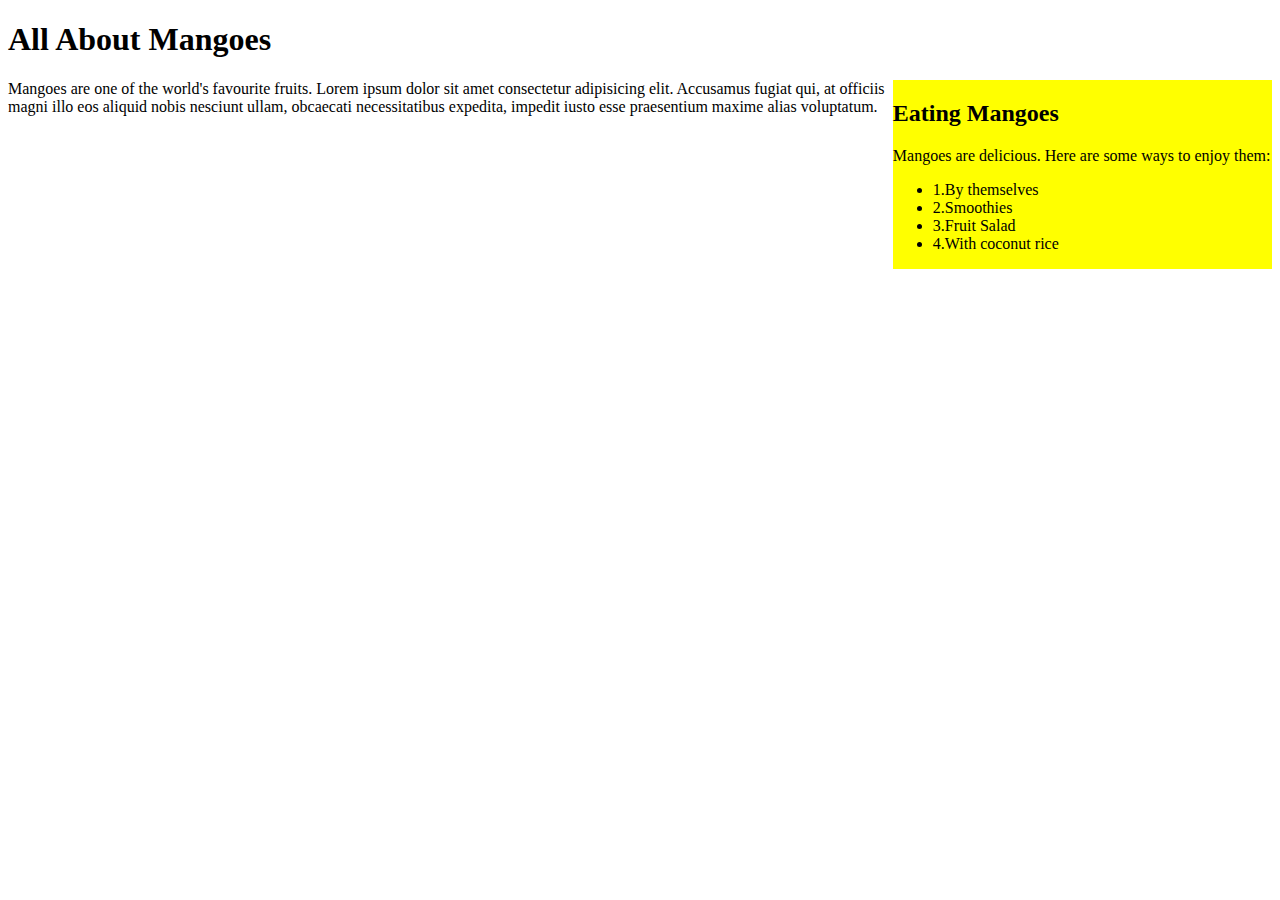
<file: index.html>
<!DOCTYPE html>
<html lang="en">
<head>
    <meta charset="UTF-8">
    <meta name="viewport" content="width=device-width, initial-scale=1.0">
    <title>Mangoes</title>
    <link rel="stylesheet" href="style.css">
</head>
<body>
    <h1> All About Mangoes</h1>
    <div class="sidebar">
        <h2>Eating Mangoes</h2>
        <p>Mangoes are delicious. Here are some ways to enjoy them:</p>
        <ul>
            <li>1.By themselves</li>
            <li>2.Smoothies</li>
            <li>3.Fruit Salad</li>
            <li>4.With coconut rice</li>

        </ul>
    </div>


    <div class="main">
        <p>Mangoes are one of the world's favourite fruits. Lorem ipsum dolor sit amet consectetur adipisicing elit. Accusamus fugiat qui, at officiis magni illo eos aliquid nobis nesciunt ullam, obcaecati necessitatibus expedita, impedit iusto esse praesentium maxime alias voluptatum.</p>

    </div>    
</body>
</html>
</file>
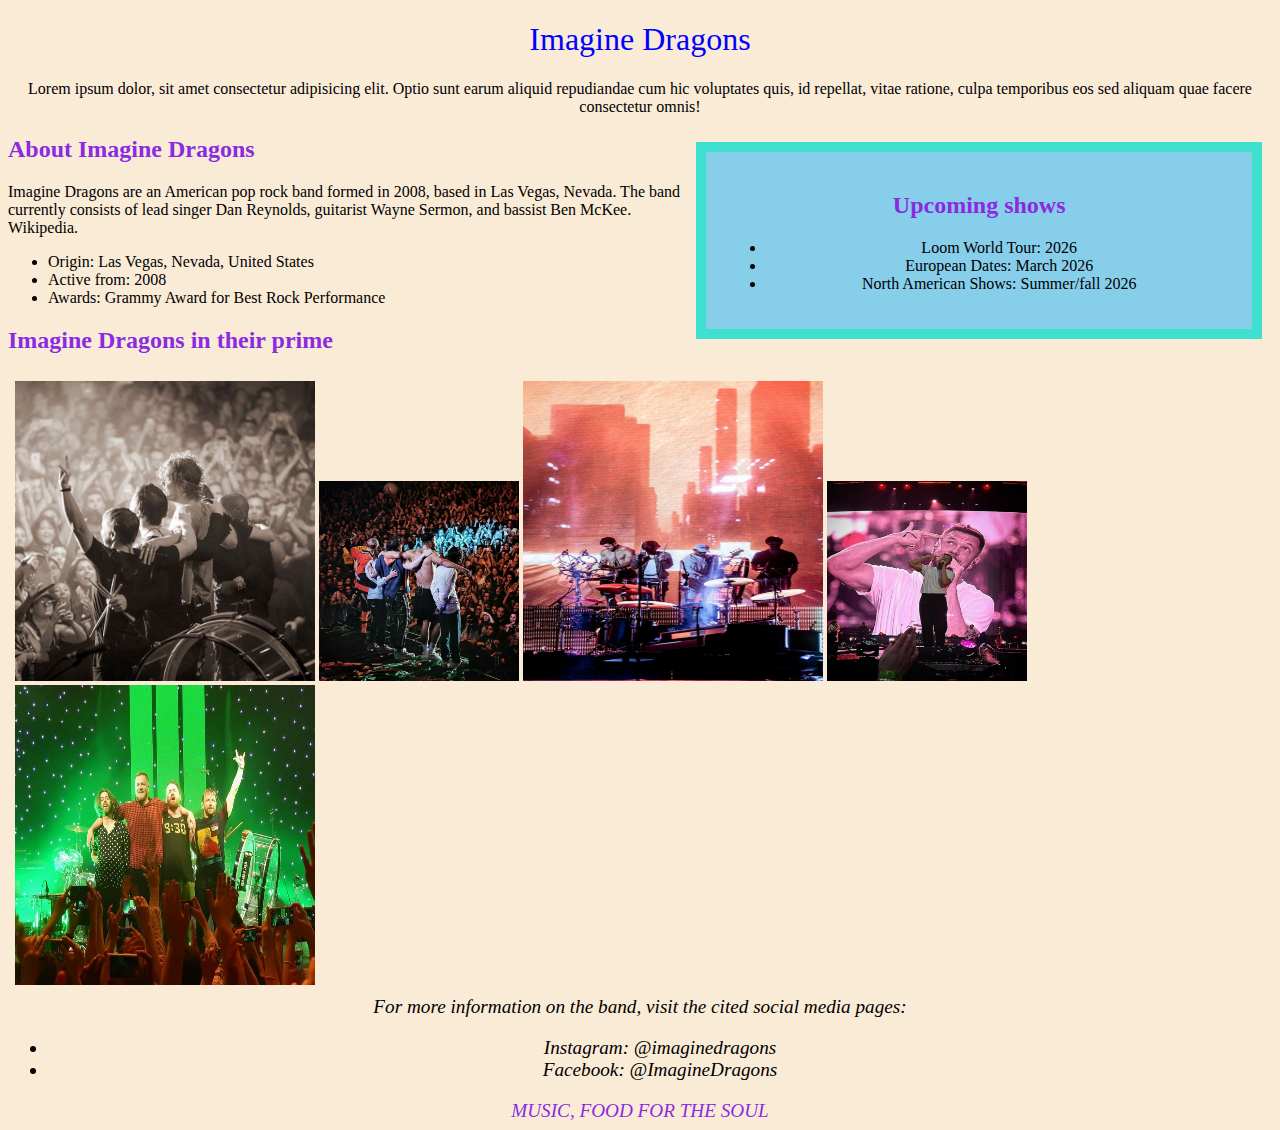
<file: band.html>
<!DOCTYPE html>
<html lang="en">
<head>
    <meta charset="UTF-8">
    <meta name="viewport" content="width=device-width, initial-scale=1.0">
    <title>Practice floats</title>
    <link rel="stylesheet" href="band.css">
</head>
<body style="background-color: antiquewhite;">
    <h1>Imagine Dragons</h1>
    <p class="main">Lorem ipsum dolor, sit amet consectetur adipisicing elit. Optio sunt earum aliquid repudiandae cum hic voluptates quis, id repellat, vitae ratione, culpa temporibus eos sed aliquam quae facere consectetur omnis!</p>

    <div class="sidebar">
        <h2>Upcoming shows</h2>
        <ul>
            <li>
                Loom World Tour: 2026
            </li>
            <li>
                European Dates: March 2026
            </li>
            <li>
                North American Shows: Summer/fall 2026
            </li>

        </ul>

    </div>


    <section>
        <h2>About Imagine Dragons</h2>
        <p id="pp">Imagine Dragons are an American pop rock band formed in 2008, based in Las Vegas, Nevada. The band currently consists of lead singer Dan Reynolds, guitarist Wayne Sermon, and bassist Ben McKee. Wikipedia. </p>
        <ul>
            <li>Origin: Las Vegas, Nevada, United States</li>
            <li>Active from: 2008</li>
            <li>Awards: Grammy Award for Best Rock Performance</li>
        </ul>

    </section>

        <h2>Imagine Dragons in their prime</h2>

    <div class="images">
        <img id="l2" src="download (8).jpg" alt="">
        <img id="l3" src="download (9).jpg" alt="">
        <img id="l4" src="download (10).jpg" alt="">
        <img id="l5" src="Imagine Dragons.jpg" alt="">
        <img id="l6" src="Imagine dragons (1).jpg" alt="">
    </div>

    <div class="ppp">
        <p>For more information on the band, visit the cited social media pages:</p>
        <ul>
            <li>
                Instagram: @imaginedragons
            </li>
            <li>
                Facebook: @ImagineDragons
            </li>

           
        </ul>

        <footer>MUSIC, FOOD FOR THE SOUL</footer>

    </div>


</body>
</html>
</file>
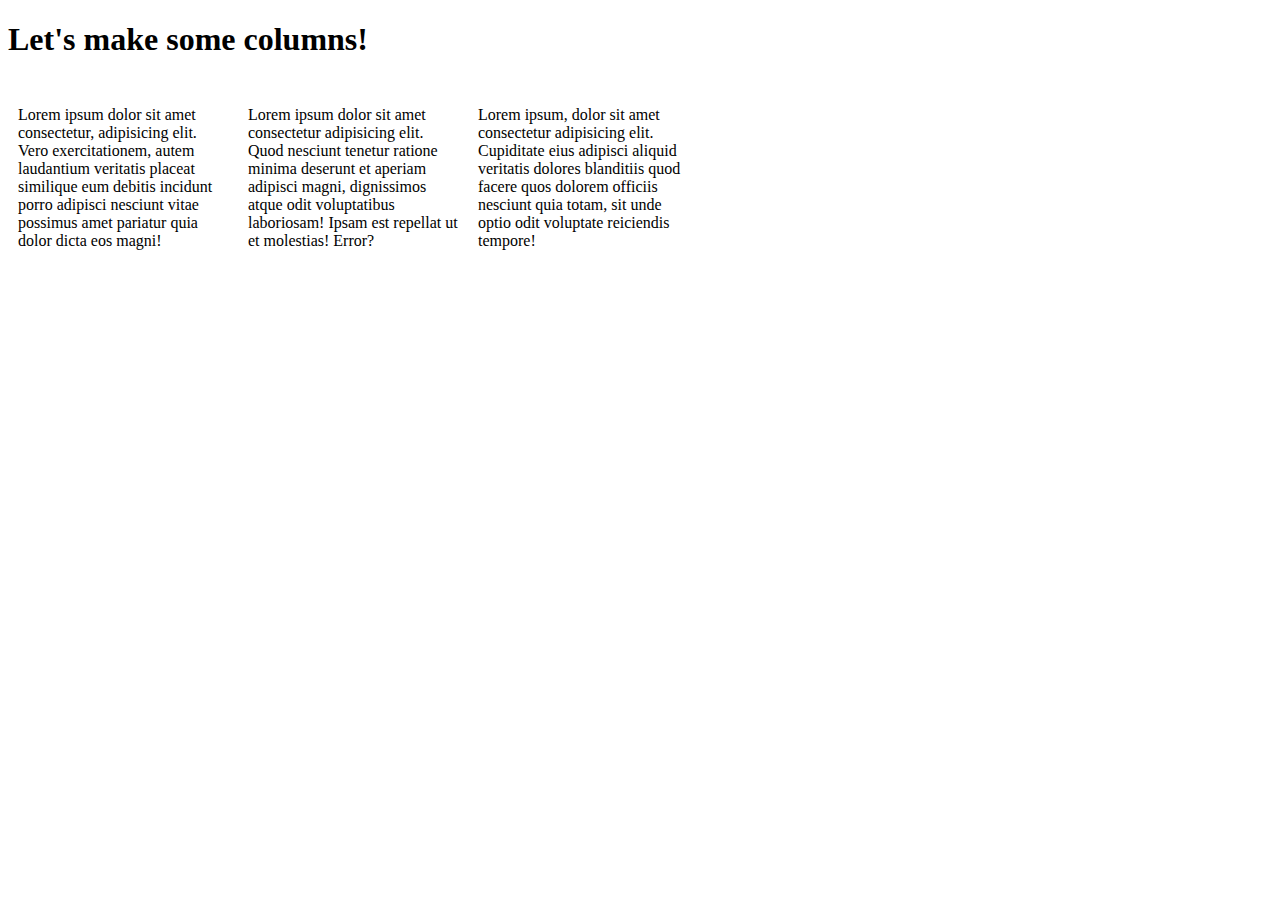
<file: columns.html>
<!DOCTYPE html>
<html lang="en">
<head>
    <meta charset="UTF-8">
    <meta name="viewport" content="width=device-width, initial-scale=1.0">
    <title>Julia's Columns</title>
    <link rel="stylesheet" href="columns.css">
</head>
<body>
    <h1> Let's make some columns!</h1>
    <div class="card">
        <p>Lorem ipsum dolor sit amet consectetur, adipisicing elit. Vero exercitationem, autem laudantium veritatis placeat similique eum debitis incidunt porro adipisci nesciunt vitae possimus amet pariatur quia dolor dicta eos magni!</p>
    </div>

    <div class="card">
        <p>Lorem ipsum dolor sit amet consectetur adipisicing elit. Quod nesciunt tenetur ratione minima deserunt et aperiam adipisci magni, dignissimos atque odit voluptatibus laboriosam! Ipsam est repellat ut et molestias! Error?</p>

    </div>


    <div class="card">
        <p>Lorem ipsum, dolor sit amet consectetur adipisicing elit. Cupiditate eius adipisci aliquid veritatis dolores blanditiis quod facere quos dolorem officiis nesciunt quia totam, sit unde optio odit voluptate reiciendis tempore!</p>

    </div>
    
</body>
</html>
</file>
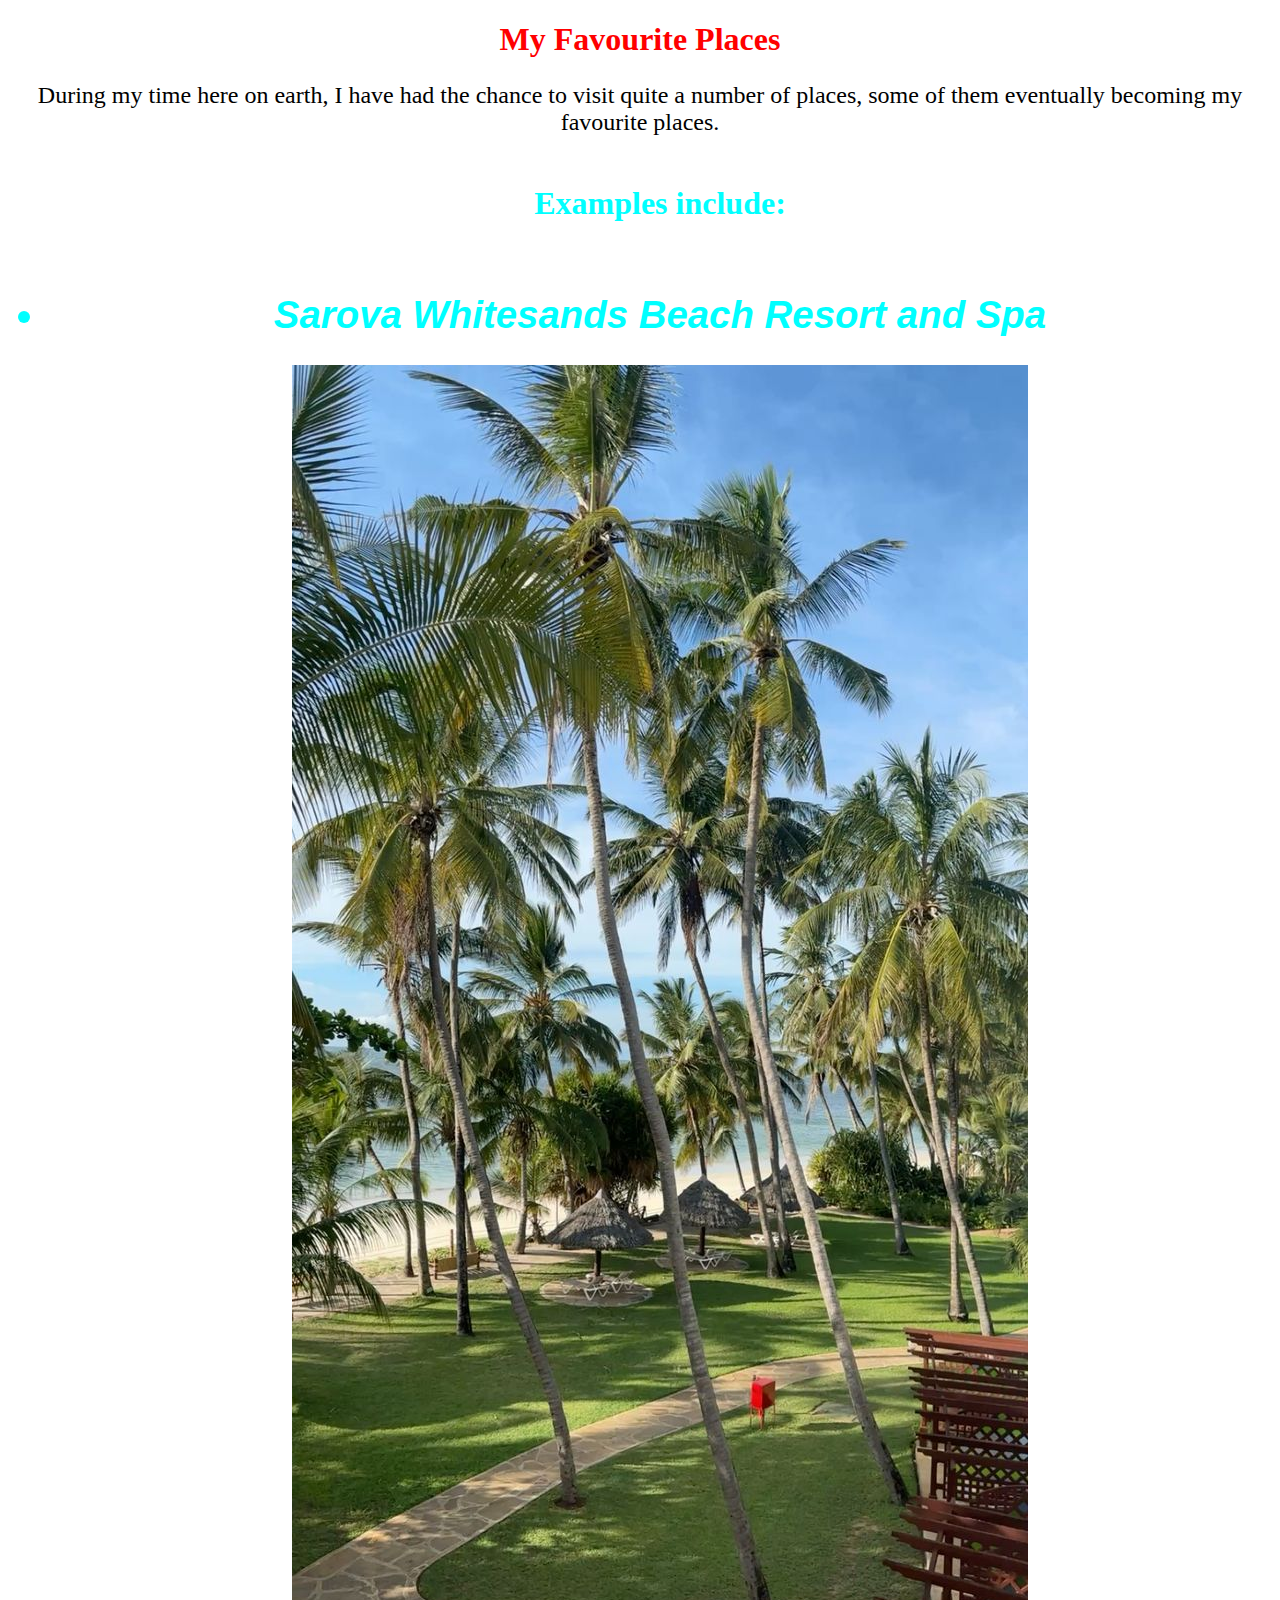
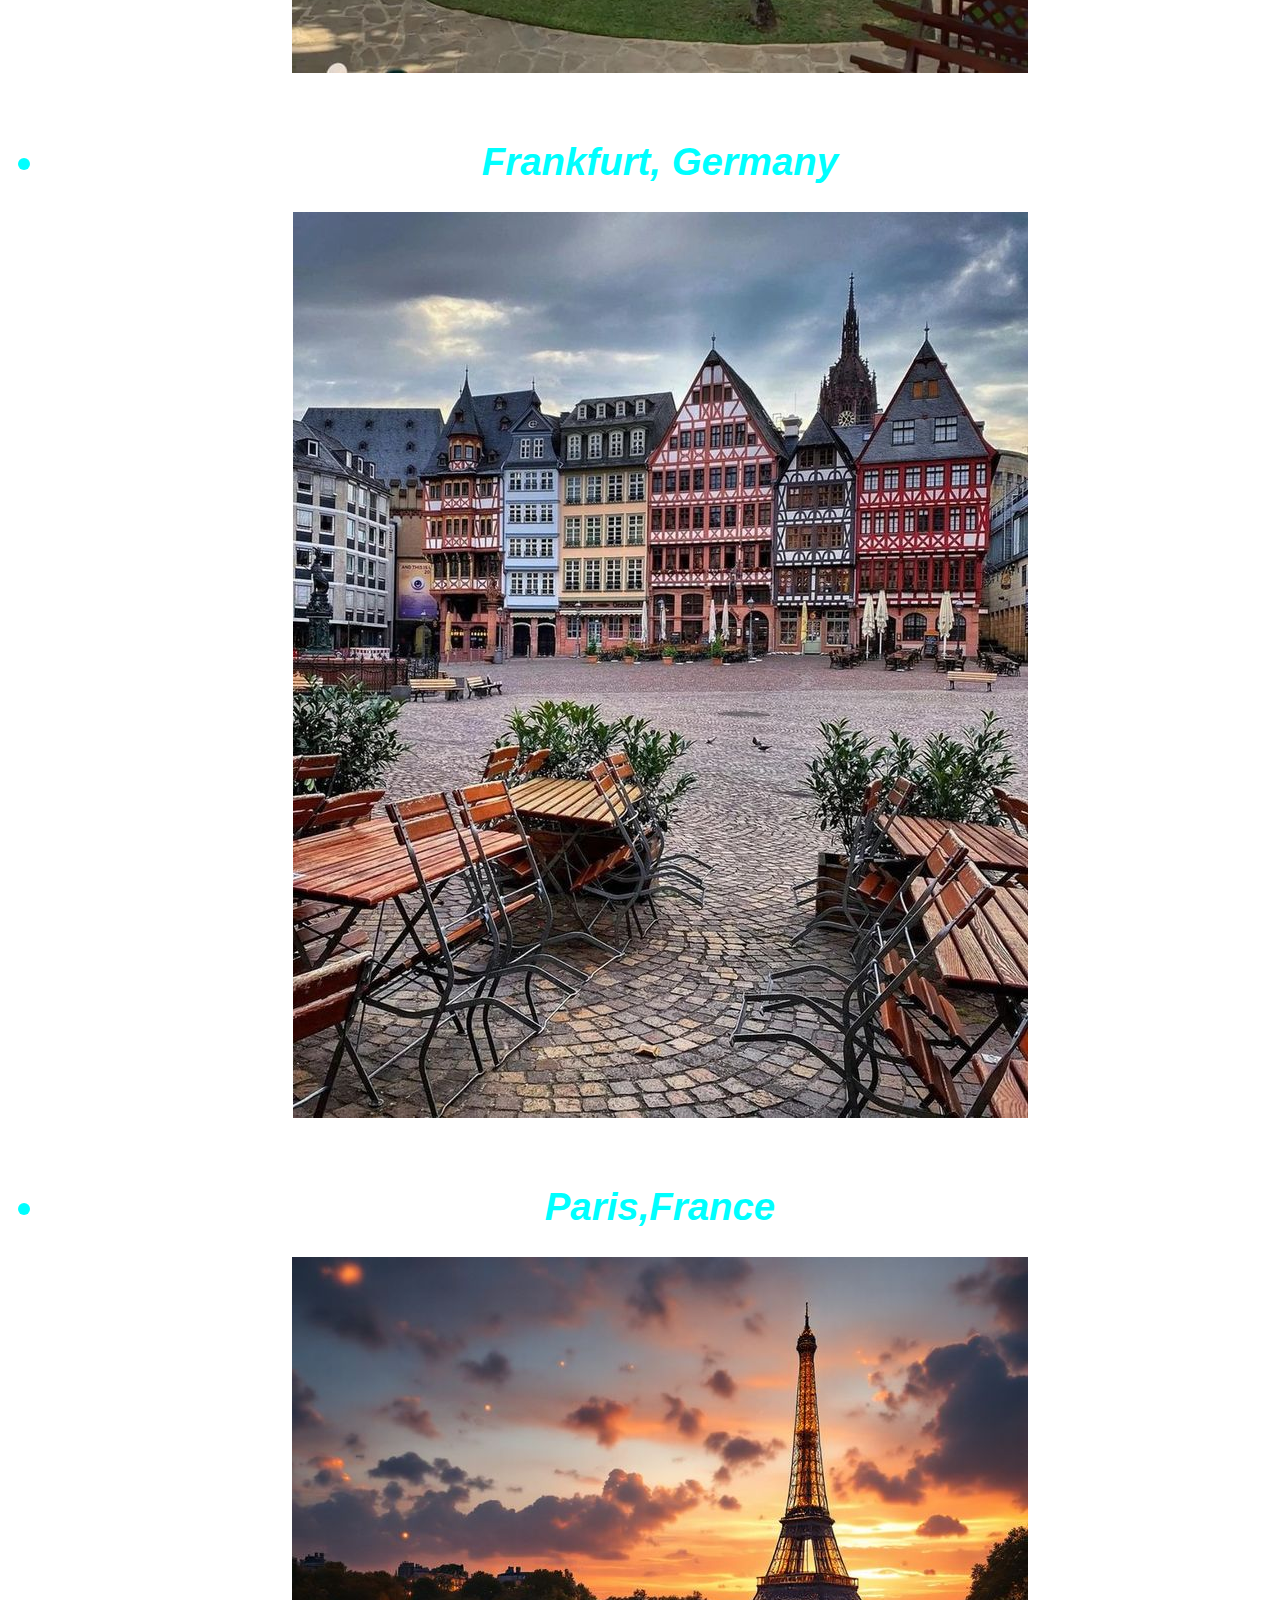
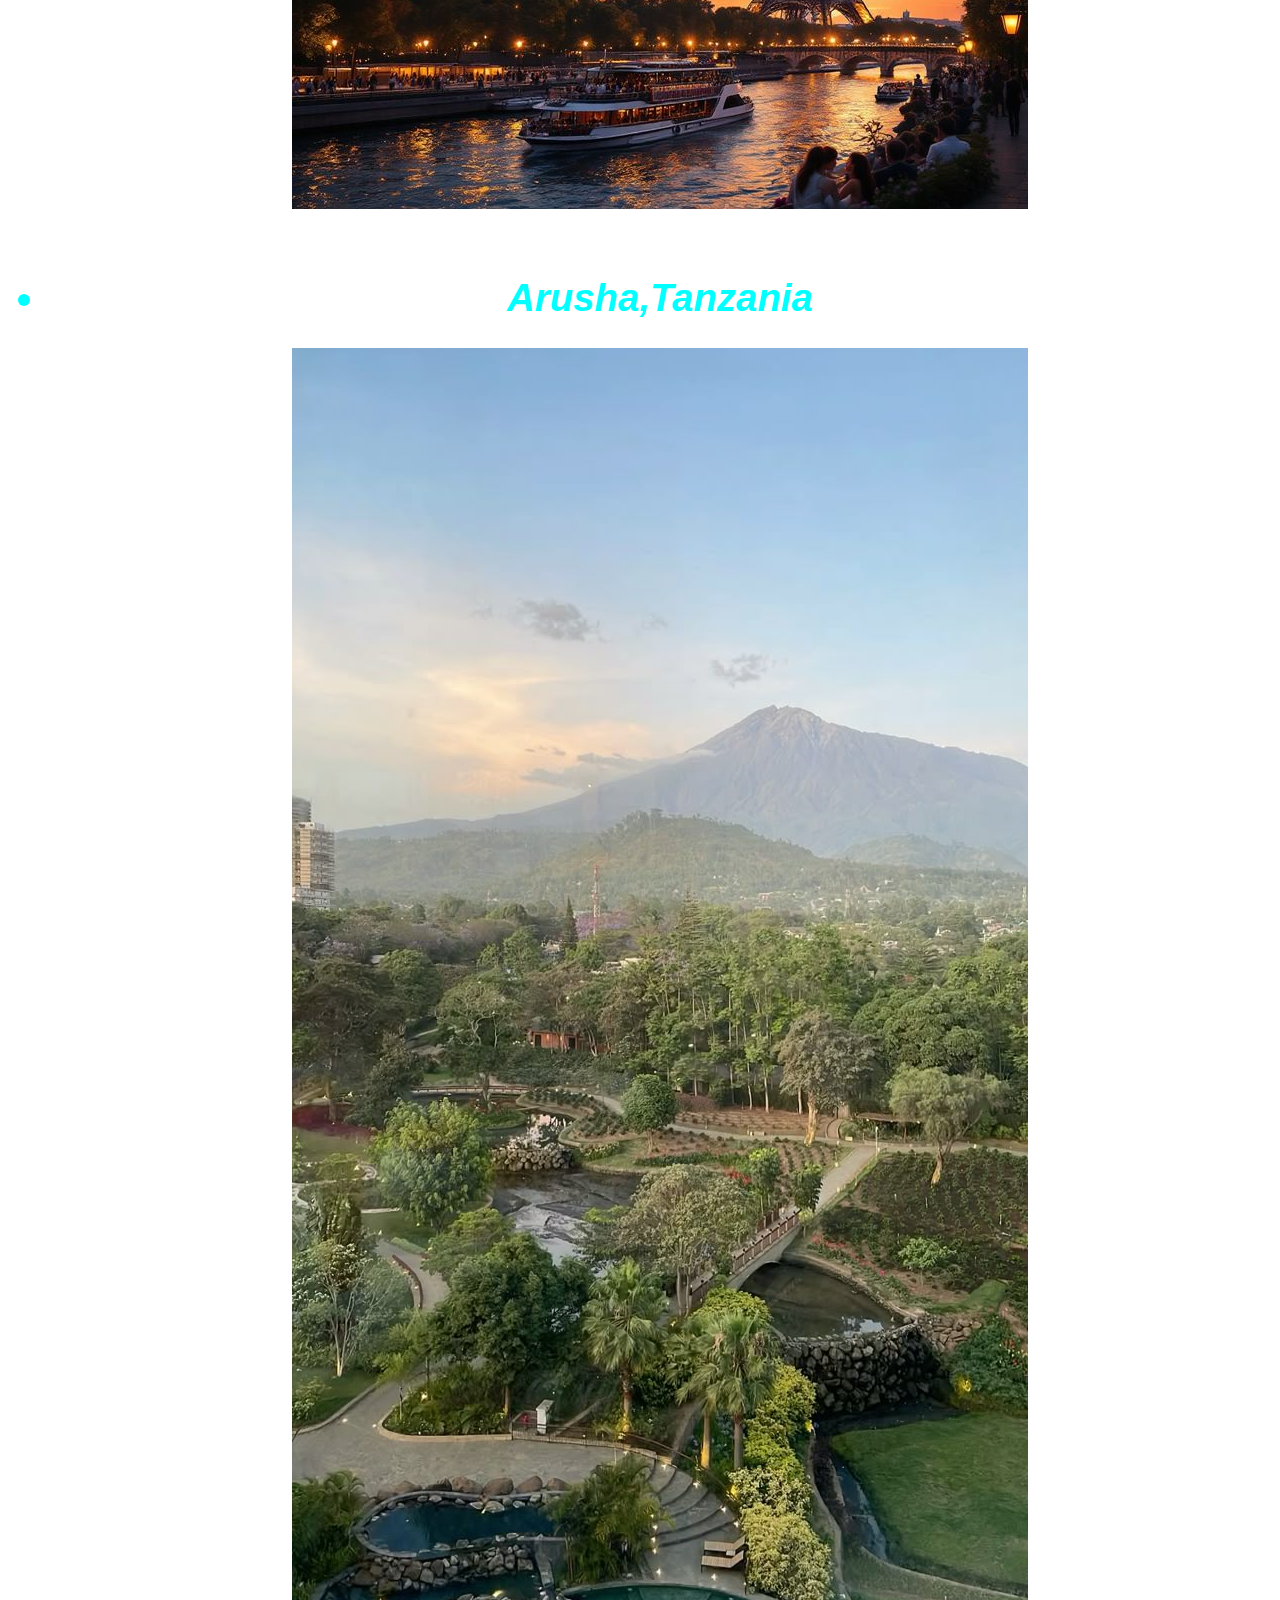
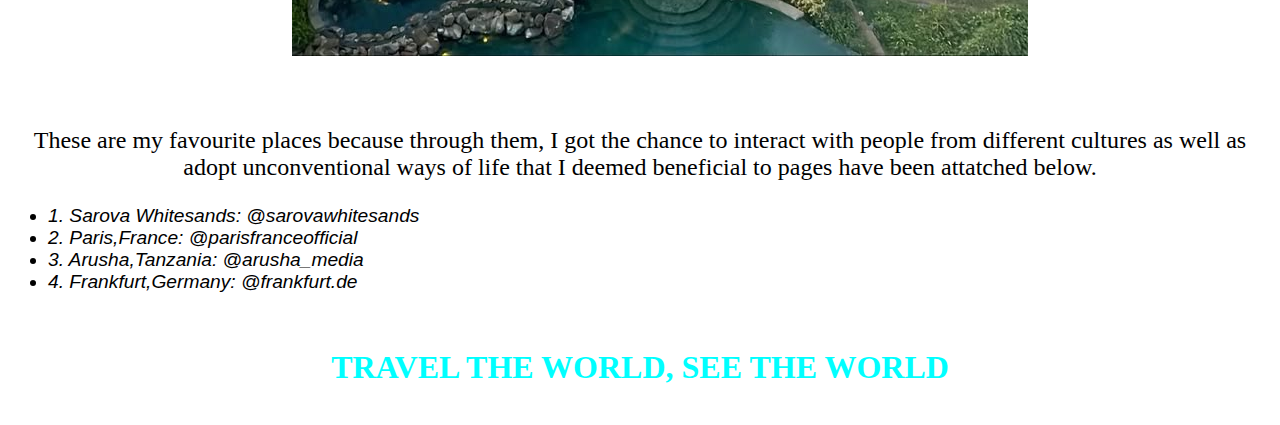
<file: favouriteplaces.html>
<!DOCTYPE html>
<html lang="en">
<head>
    <meta charset="UTF-8">
    <meta name="viewport" content="width=device-width, initial-scale=1.0">
    <title>Julia's Favourite Things</title>
</head>
<body>

    <link rel="stylesheet" href="favouriteplaces.css">

    <h1> My Favourite Places</h1>
    <p>During my time here on earth, I have had the chance to visit quite a number of places, some of them 
       eventually becoming my favourite places.
    </p>
<div>
    <ul> 

     <h2>Examples include:</h2>
     <li>Sarova Whitesands Beach Resort and Spa</li>
     <img src="beach resort.jpg" alt="">
     <li>Frankfurt, Germany</li>
     <img src="Frankfurt.jpg" alt="">
     <li>Paris,France</li>
     <img src="Create Your Ultimate Visit Paris Bucket List for Unforgettable Experiences.jpg" alt="">
     <li>Arusha,Tanzania</li>
     <img src="Arusha, Tanzania - Mount Meru.jpg" alt="">

    </ul>
</div>

    <p> These are my favourite places because through them, I got the chance to interact with people from different
        cultures as well as adopt unconventional ways of life that I deemed beneficial to pages
   have been attatched below.

    <ul>
       <li>1. Sarova Whitesands: @sarovawhitesands</li>
       <li>2. Paris,France: @parisfranceofficial</li>
       <li>3. Arusha,Tanzania: @arusha_media</li>
       <li>4. Frankfurt,Germany: @frankfurt.de</li>


    </ul>

</p>
<div>
    <footer>TRAVEL THE WORLD, SEE THE WORLD</footer>

</div>


</body>
</html>
</file>
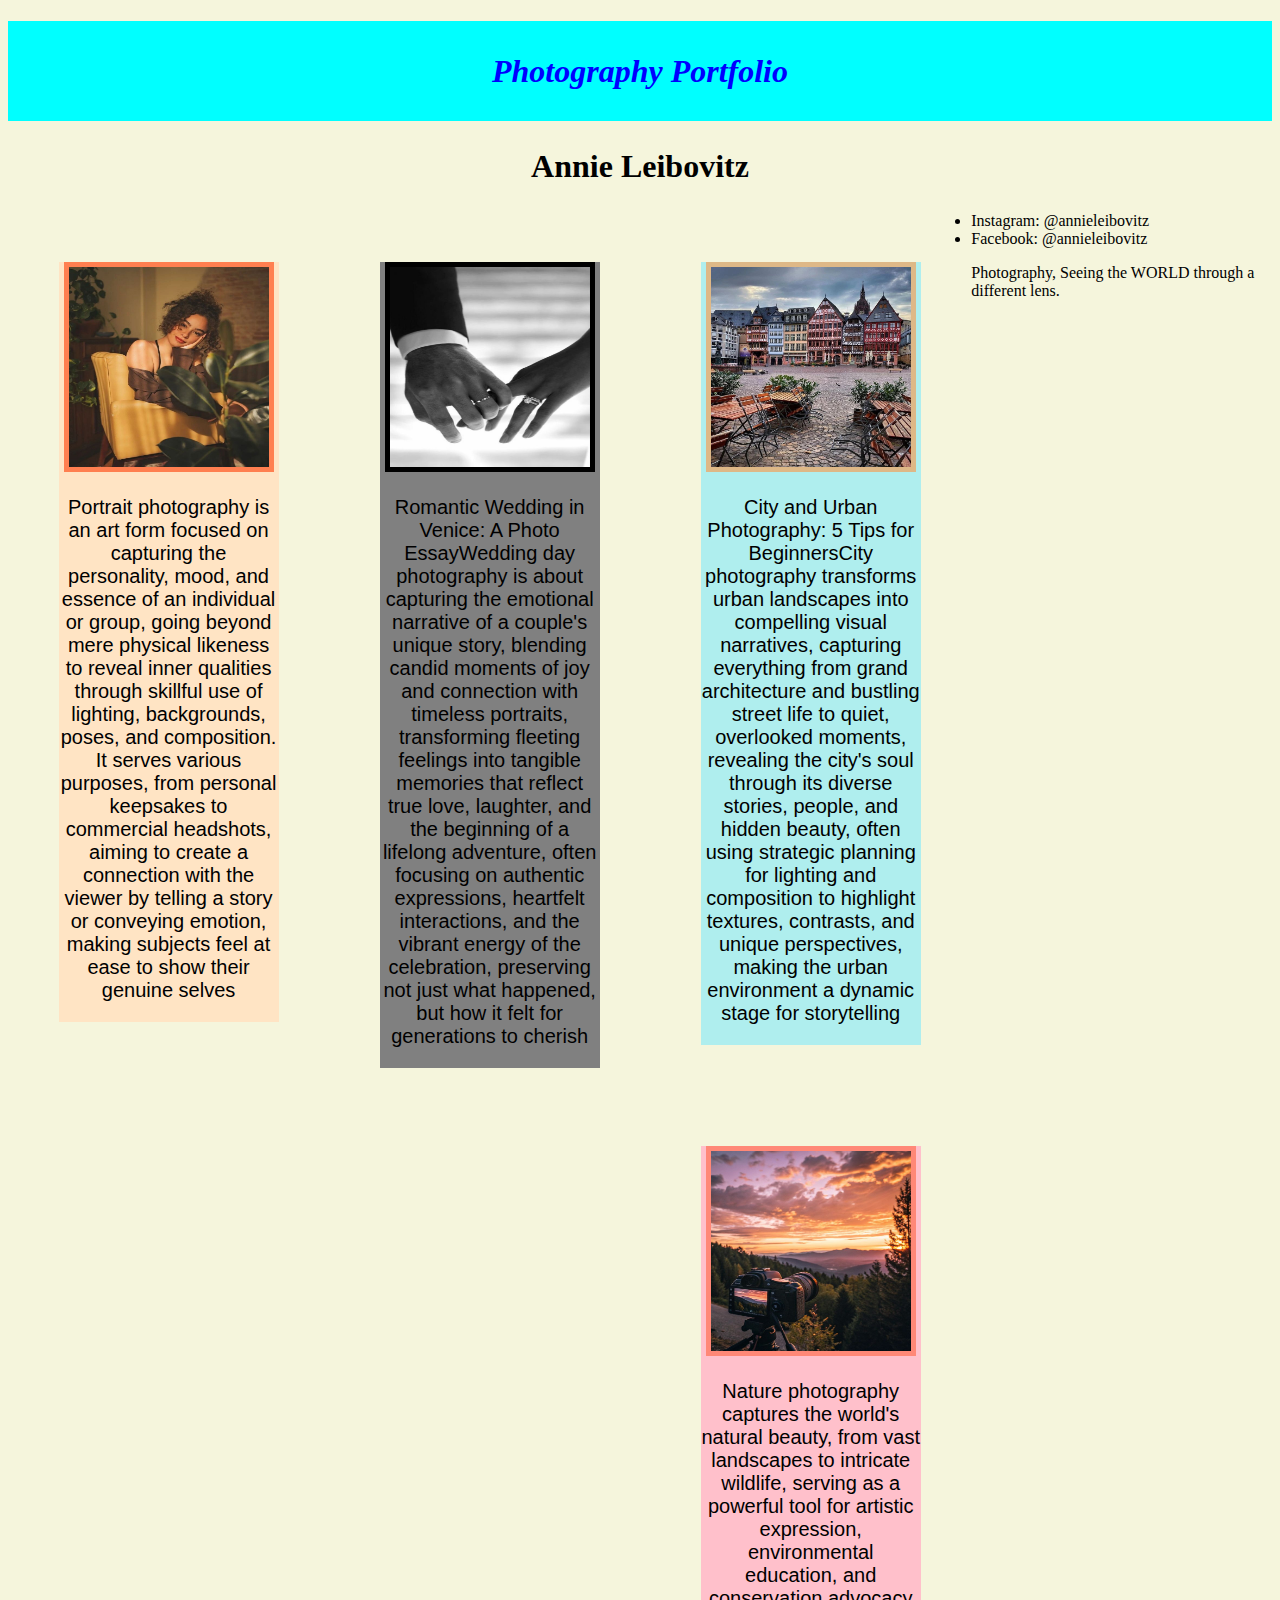
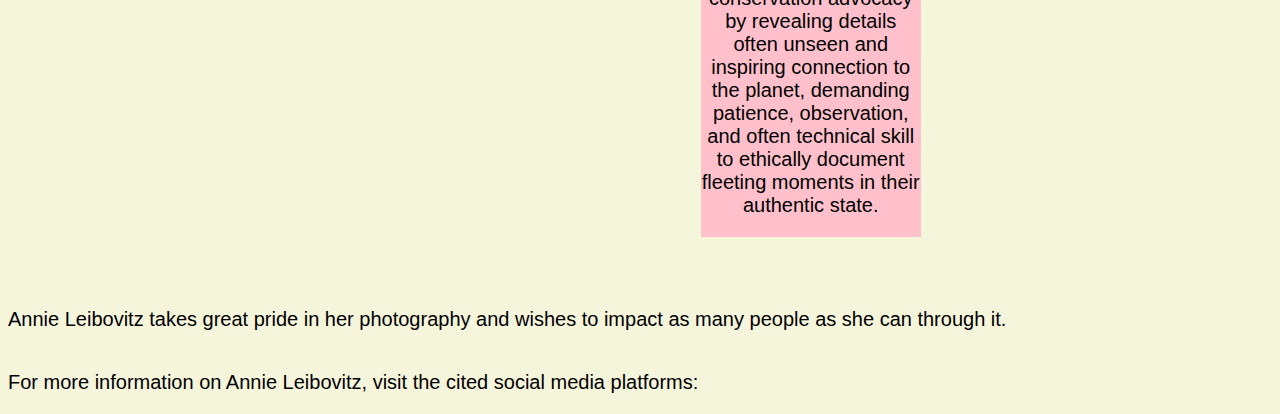
<file: floats.html>
<!DOCTYPE html>
<html lang="en">
<head>
    <meta charset="UTF-8">
    <meta name="viewport" content="width=device-width, initial-scale=1.0">
    <title>Julia's float practice</title>
    <link rel="stylesheet" href="floats.css">
    
</head>
<body style="background-color: beige;">
   <h1>Photography Portfolio</h1>
   <h2>Annie Leibovitz</h2>


    <div class="card" style="background-color: bisque;">
      <img id="l1" src="download (5).jpg" alt="">
      <p>Portrait photography is an art form focused on capturing the personality, mood, and essence of an individual or group, going beyond mere physical likeness to reveal inner qualities through skillful use of lighting, backgrounds, poses, and composition. It serves various purposes, from personal keepsakes to commercial headshots, aiming to create a connection with the viewer by telling a story or conveying emotion, making subjects feel at ease to show their genuine selves</p>

    </div>

    <div class="card" style="background-color: grey;">
      <img id="l2" src="download (6).jpg"alt="">
      <p>Romantic Wedding in Venice: A Photo EssayWedding day photography is about capturing the emotional narrative of a couple's unique story, blending candid moments of joy and connection with timeless portraits, transforming fleeting feelings into tangible memories that reflect true love, laughter, and the beginning of a lifelong adventure, often focusing on authentic expressions, heartfelt interactions, and the vibrant energy of the celebration, preserving not just what happened, but how it felt for generations to cherish</p>


    </div>


    <div class="card" style="background-color: paleturquoise;">
      <img id="l3" src="Frankfurt.jpg"alt="">
      <p>City and Urban Photography: 5 Tips for BeginnersCity photography transforms urban landscapes into compelling visual narratives, capturing everything from grand architecture and bustling street life to quiet, overlooked moments, revealing the city's soul through its diverse stories, people, and hidden beauty, often using strategic planning for lighting and composition to highlight textures, contrasts, and unique perspectives, making the urban environment a dynamic stage for storytelling</p>


    </div>

    <div class="card" style="background-color: pink;">
      <img id="l4" src="download (4).jpg" alt="">
      <p>Nature photography captures the world's natural beauty, from vast landscapes to intricate wildlife, serving as a powerful tool for artistic expression, environmental education, and conservation advocacy by revealing details often unseen and inspiring connection to the planet, demanding patience, observation, and often technical skill to ethically document fleeting moments in their authentic state.</p>

    </div>

    
    <p style="text-align: center;">Annie Leibovitz takes great pride in her photography and wishes to impact as many people as she can through it.</p>


    <p style="text-align: center;">For more information on Annie Leibovitz, visit the cited social media platforms: </p>
           
    <div>
      <ul>

        <li>
          Instagram: @annieleibovitz
        </li>
        <li>
          Facebook: @annieleibovitz
        </li>
      </ul>



      <footer>Photography, Seeing the WORLD through a different lens.</footer>
    </div>

       
    
    
   
    
</body>
</html>
</file>
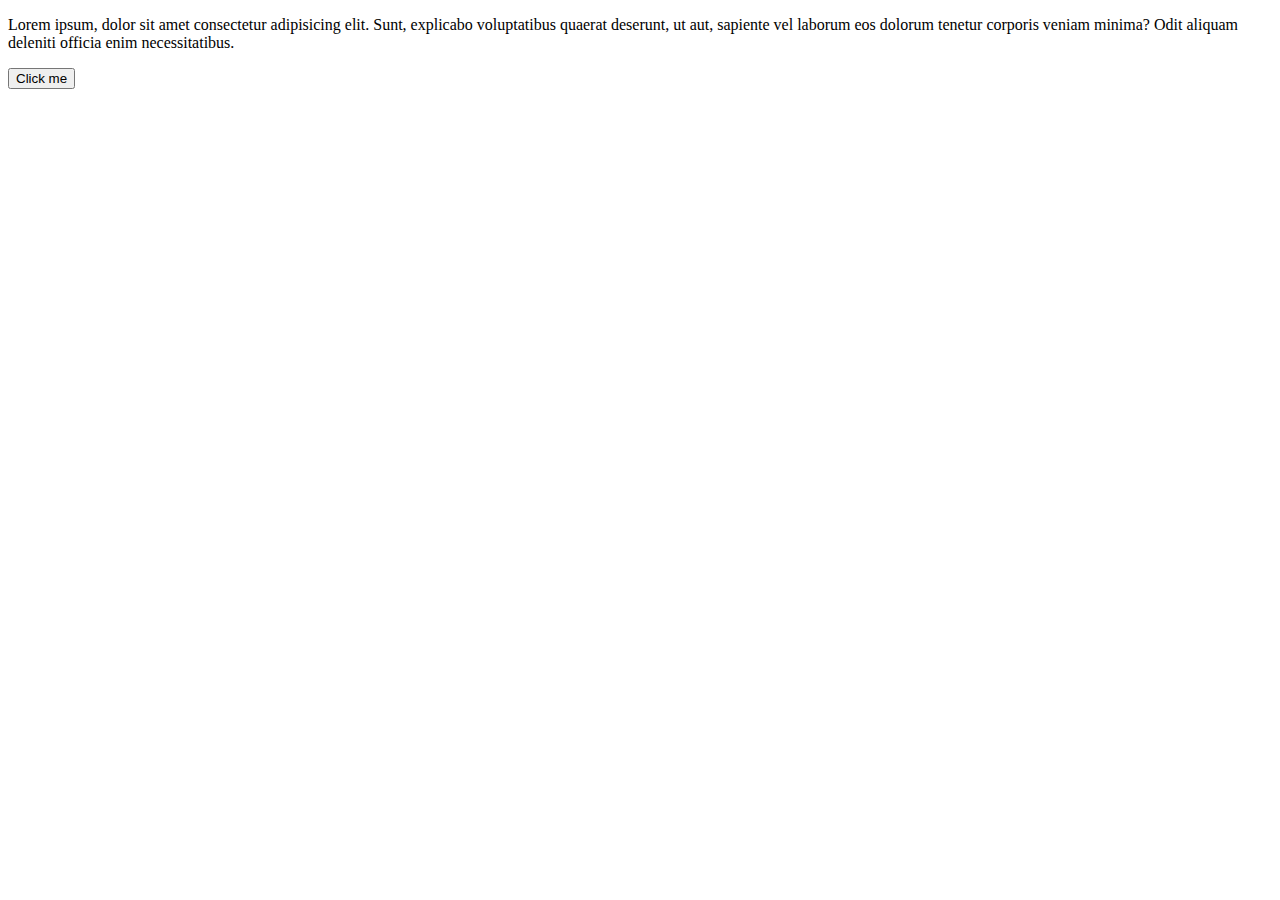
<file: javascript.html>
<!DOCTYPE html>
<html lang="en">
<head>
    <meta charset="UTF-8">
    <meta name="viewport" content="width=device-width, initial-scale=1.0">
    <title>Document</title>
</head>
<body>
    <p>Lorem ipsum, dolor sit amet consectetur adipisicing elit. Sunt, explicabo voluptatibus quaerat deserunt, ut aut, sapiente vel laborum eos dolorum tenetur corporis veniam minima? Odit aliquam deleniti officia enim necessitatibus.</p>
    <button onclick="speak">Click me</button>

    <script src="x.js"></script>
   
    
</body>
</html>
</file>
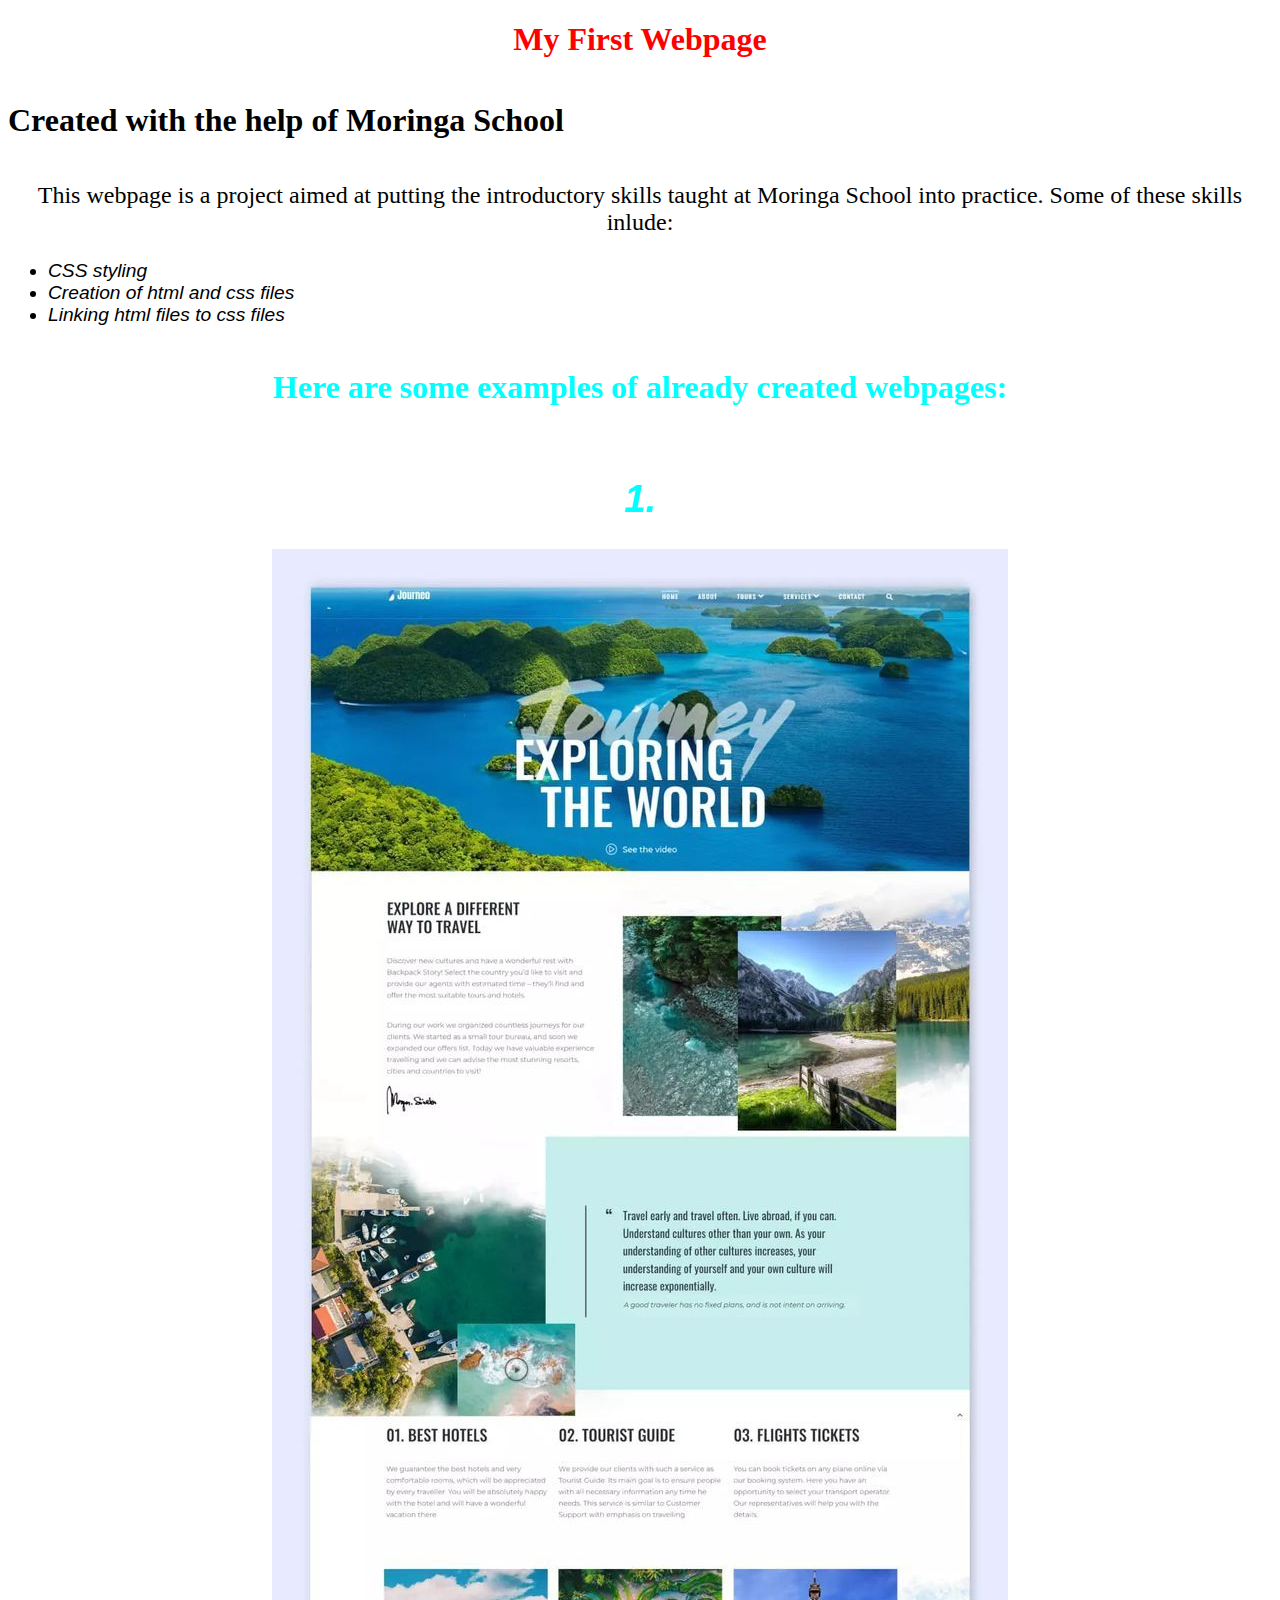
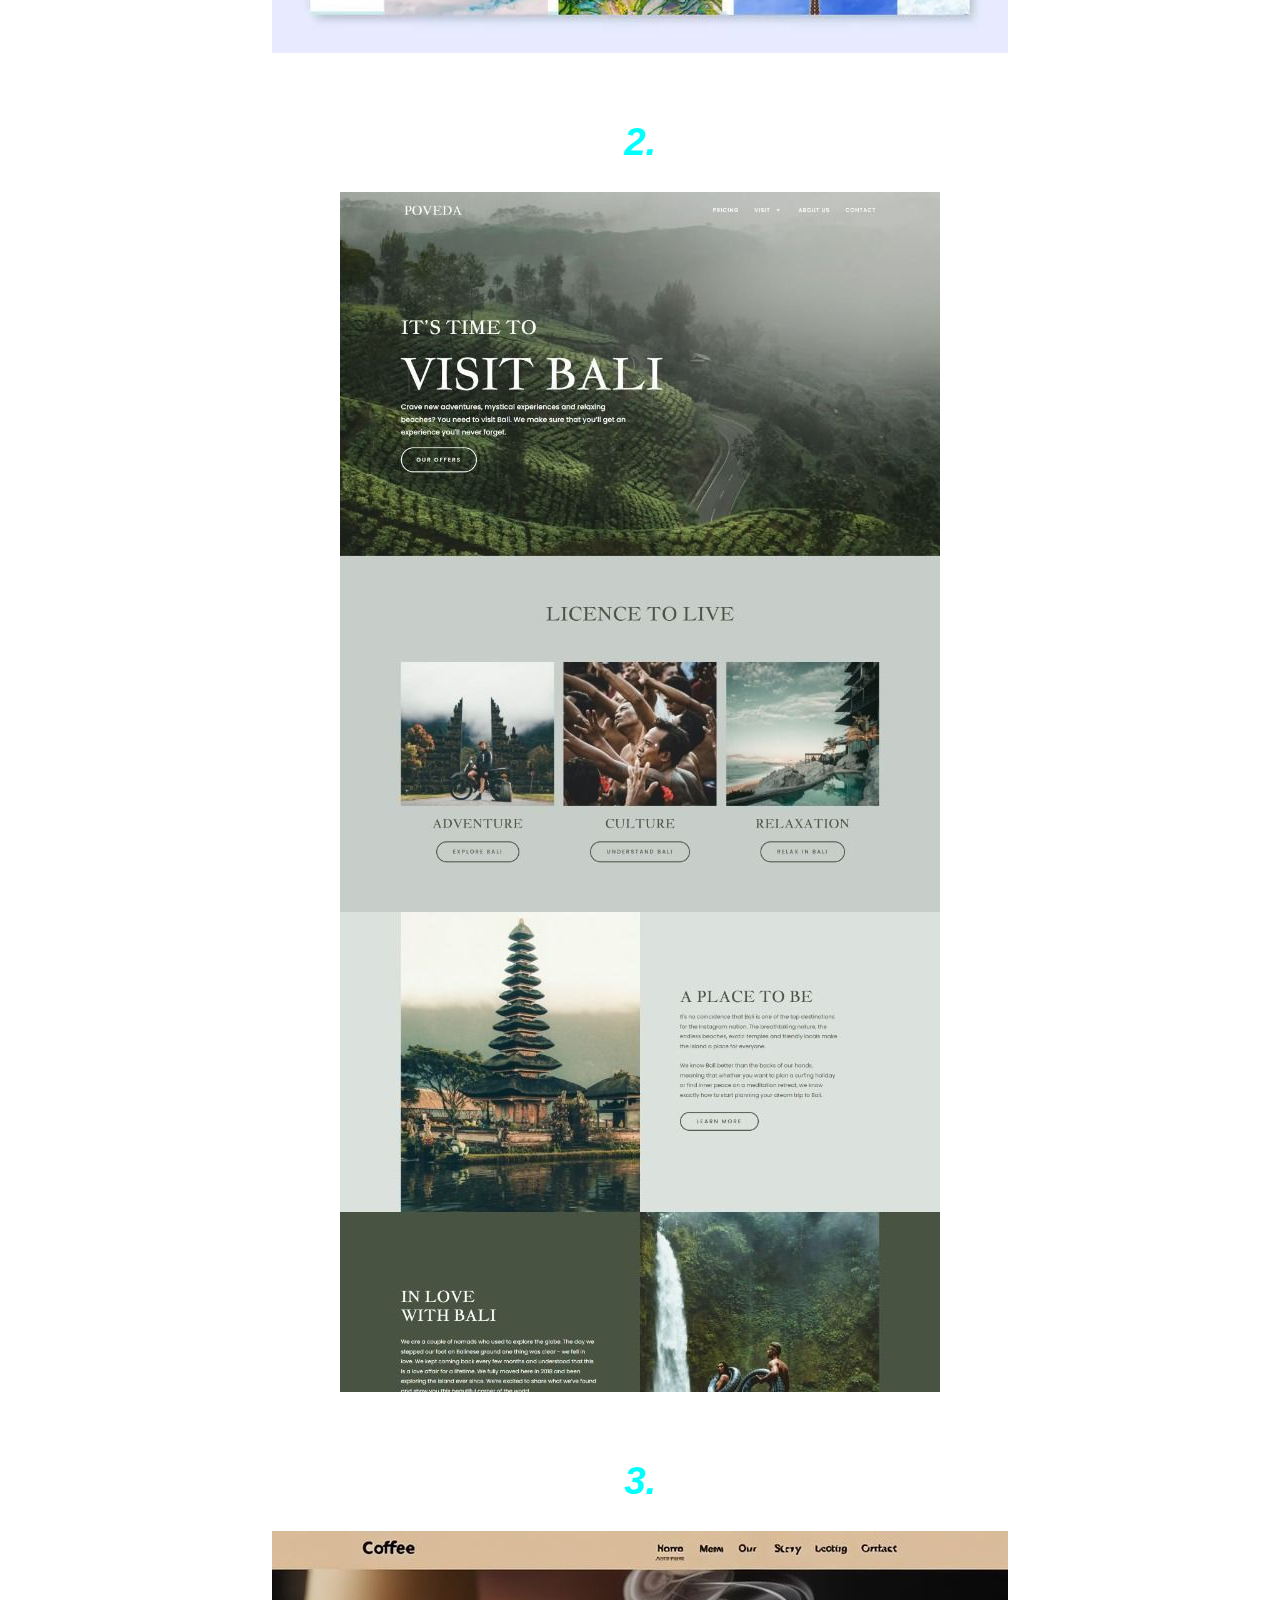
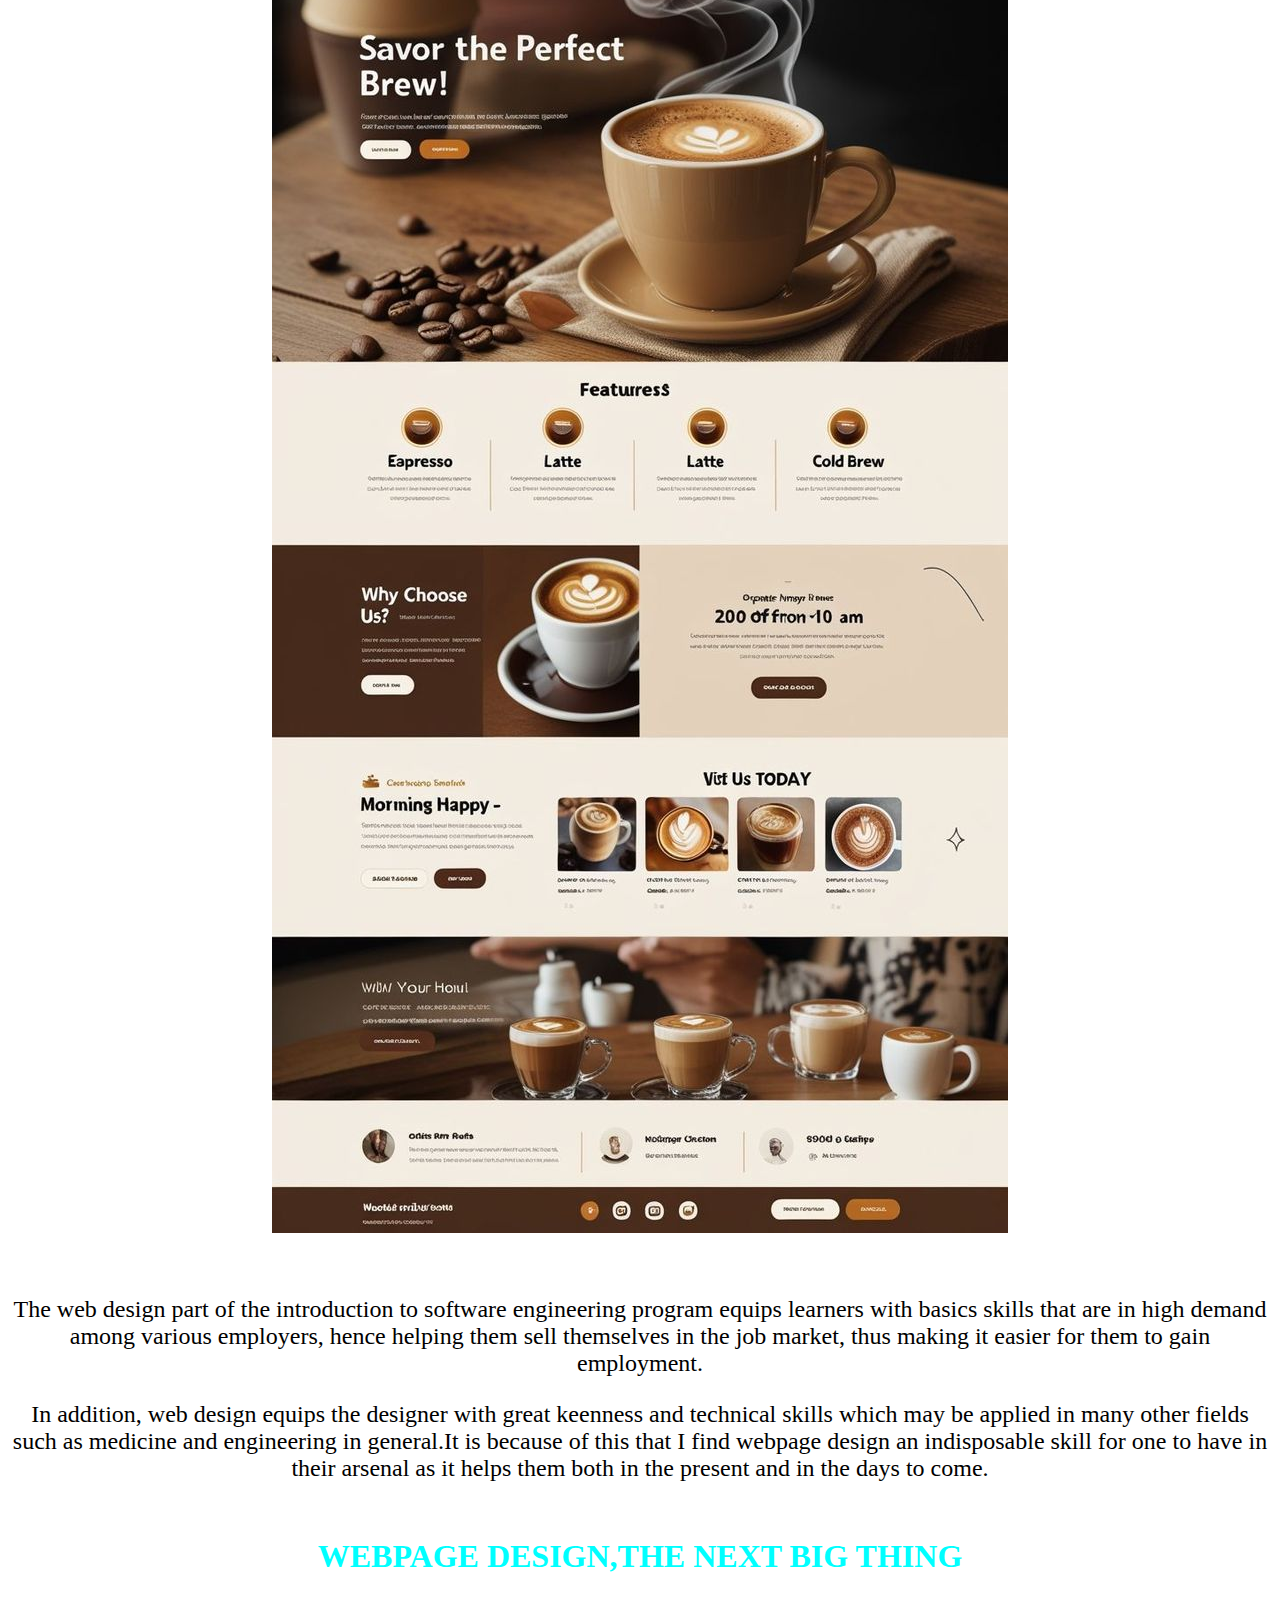
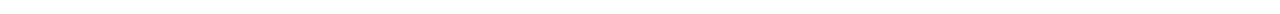
<file: myfirstwebpage.html>
<!DOCTYPE html>
<html lang="en">
<head>
    <meta charset="UTF-8">
    <meta name="viewport" content="width=device-width, initial-scale=1.0">
    <title>Julia's First Webpage.</title>

    <link rel="stylesheet" href="favouriteplaces.css">
</head>
<body>
   <h1>My First Webpage</h1>
   <h2>Created with the help of Moringa School</h2>
   
   
   <p>This webpage is a project aimed at putting the introductory skills taught at Moringa School into practice.
      Some of these skills inlude:

      <ul>
         <li>CSS styling</li>
         <li>Creation of html and css files</li>
         <li>Linking html files to css files</li>
      </ul>
   </p>

   

    <div>
       <h2>Here are some examples of already created webpages:</h2>
       <li>1.</li>
       <img src="Best Theme for Travel Blog on WordPress.jpg" alt="">
       <li>2.</li>
       <img src="New Title_ 40+ Best Website Templates_ Inspiring Designs for Tourism & Business 2025.jpg" alt="">
       <li>3.</li>
       <img src="☕ Unique Café Landing Page Design for Specialty Coffee Enthusiasts.jpg" alt="">

    </div>

       <p>The web design part of the introduction to software engineering program equips learners with basics skills
          that are in high demand among various employers, hence helping them sell themselves in the job market, thus
          making it easier for them to gain employment.
       </p>

       <p>In addition, web design equips the designer with great keenness and technical skills which may be applied in
          many other fields such as medicine and engineering in general.It is because of this that I find webpage design
          an indisposable skill for one to have in their arsenal as it helps them both in the present and in the days to
          come.

       </p>

    <div>
       <footer>WEBPAGE DESIGN,THE NEXT BIG THING</footer>
    </div>


    
</body>
</html>
</file>
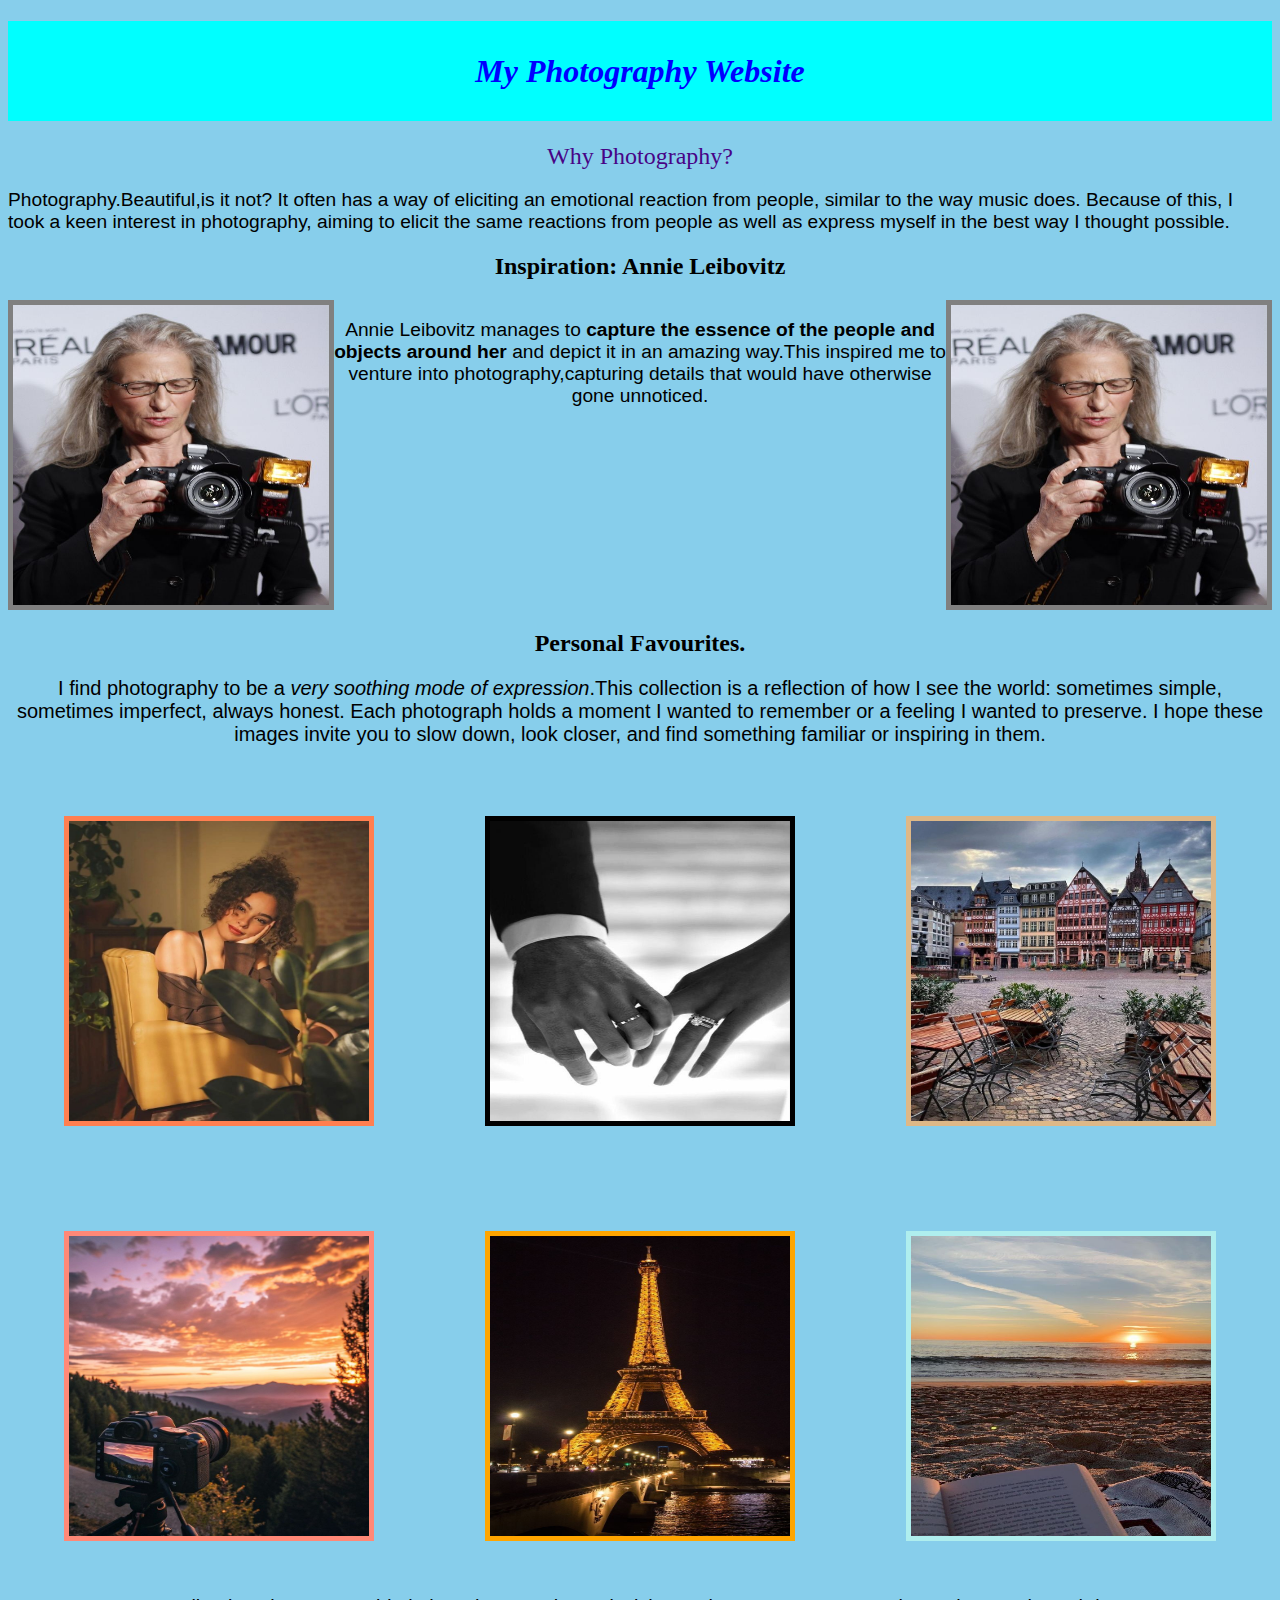
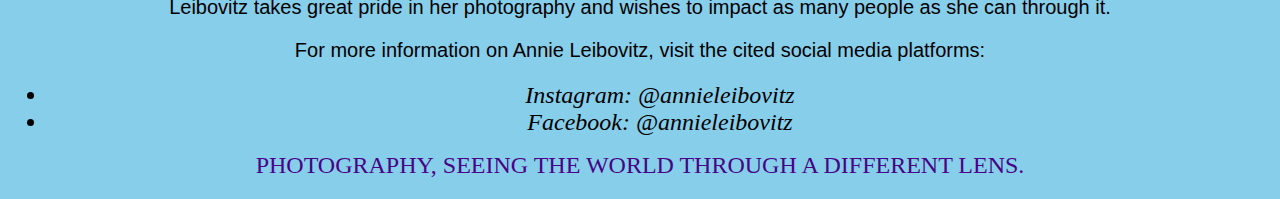
<file: photography.html>
<!DOCTYPE html>
<html lang="en">
<head>
    <meta charset="UTF-8">
    <meta name="viewport" content="width=device-width, initial-scale=1.0">
    <title>Julia's Independent Project</title>
    <link rel="stylesheet" href="photography.css">
    
    
</head>
<body style="background-color: skyblue;">
   <h1> My Photography Website</h1>
   <header>Why Photography?</header>

   <p id="p2">Photography.Beautiful,is it not? It often has a way of eliciting an emotional reaction from people, similar to the way music does. Because of this, I took a keen interest in photography, aiming to elicit the same reactions from people as well as express myself in the best way I thought possible. </p>

   <h2>Inspiration: Annie Leibovitz</h2>

   <div class="cards">
    <img id="a1" src="annie leibovitz.jpg" alt="">
    <p id="p1">Annie Leibovitz manages to <strong>capture the essence of the people and objects around her</strong> and depict it in an amazing way.This inspired me to venture into photography,capturing details that would have otherwise gone unnoticed.</p>


    <img id="a1" src="annie leibovitz.jpg" alt="">

    </div>
   


   <h2>Personal Favourites.</h2>

   <p>I find photography to be a <em>very soothing mode of expression</em>.This collection is a reflection of how I see the world: sometimes simple, sometimes imperfect, always honest. Each photograph holds a moment I wanted to remember or a feeling I wanted to preserve. I hope these images invite you to slow down, look closer, and find something familiar or inspiring in them.</p>


    <div class="card" >
        <img id="l1" src="download (5).jpg" alt="">
    </div>

    <div class="card">
        <img id="l2" src="download (6).jpg"alt="">
    </div>

    <div class="card">
        <img id="l3" src="Frankfurt.jpg"alt="">
    </div>

    <div class="card">
        <img id="l4" src="download (4).jpg" alt="">
    </div>

    <div class="card">
        <img id="l6" src="torre Eiffel_.jpg" alt="">
    </div>

    <div class="card">
        <img id="l5" src="Aesthetic Summer Vibes; afbeeldingen, wallpapers & quotes - Mamaliefde_nl.jpg" alt="">
    </div>
    
   



    <div>
        <p> Leibovitz takes great pride in her photography and wishes to impact as many people as she can through it.</p>

        <p >For more information on Annie Leibovitz, visit the cited social media platforms: 
            <ul>
            <li>
                Instagram: @annieleibovitz <link rel="import" href="https://www.instagram.com/annieleibovitz/?hl=en">
            </li>
            <li>
                Facebook: @annieleibovitz <a href="https://web.facebook.com/annieleibovitz/?_rdc=1&_rdr#"></a>
            </li>
        </ul>

        <footer>PHOTOGRAPHY, SEEING THE WORLD THROUGH A DIFFERENT LENS.</footer>


        </p>

        

    </div>

   
    
</body> 
</html>
</file>
<file: style.css>
.sidebar{
    width: 30%;
    float: right;
    background-color: yellow;
}
</file>
<file: band.css>
.sidebar{
    width: 40%;
    float: right;
    background-color: skyblue;
    height: 40%;
    border: 10px solid turquoise;
    padding: 20px;
    text-align: center;
    margin: 10px;
}


h1{
    text-align: center;
    color: blue;
    font-size: xx-large;
    font-weight: 400;
    font-style: normal;
    font-family: serif;
}

h2{
    color: blueviolet;
}

.main{
    text-align: center;
}

#pp{
    text-align: left;

}

.images{
    float: left;
    padding: 7px;
}


#l2{
    width: 300px;
    height: 300px;

}
    
#l3{
    width: 200px;
    height: 200px;
}


#l4{
    width: 300px;
    height: 300px;
}

#l5{
    width: 200px;
    height: 200px;

}

#l6{
    width: 300px;
    height: 300px;
}

.ppp{
    text-align: center;
    font-family: cursive;
    font-style: italic;
    font-weight: 400;
    font-size: larger;
}

footer{
    color: blueviolet;
}
</file>
<file: columns.css>
.card{
    float: left;
    width: 210px;
    margin: 10px;
}
</file>
<file: favouriteplaces.css>
h1{
   color:red;
   text-align: center;
   font-size: xx-large;
}



p{
  font-size: x-large;
  font-weight: 300px;
  font-family: serif;
  font-style: normal;
  text-align: center;
}


li{
   font-size: larger;
   font-weight: 300px;
   font-family: sans-serif;
   font-style: italic;

}

h2{
    font-size: xx-large;
    line-height: 70px;
}

div{
    font-size: xx-large;
    font-style: normal;
    text-align: center;
    color: aqua;
    font-family: cursive;
    font-weight: 600;
    line-height: 100px;

}
</file>
<file: floats.css>
h1{
    color: blue;
    background-color: aqua;
    font-size: xx-large;
    font-family: serif;
    font-weight: 700;
    font-style: oblique;
    text-align: center;
    line-height: 100px;
}

h2{
    text-align: center;
    font-size: xx-large;
}


p{
  text-align: center;
  font-size: 20px;
  font-family: sans-serif;
  font-weight: 400;
  font-style: normal;
  float: left;
}


.card{

  float: left;
  width: 220px;
  text-align: center;
  margin: 4%;
  box-sizing: border-box;
 


}
  

#l1 {
    width: 200px;
    height: 200px;
    border: 5px solid coral;

}

#l2{
    height: 200px;
    width: 200px;
    border: 5px solid black;
}

#l3{
   height: 200px;
   width: 200px;
   border: 5px solid burlywood;

}
   

#l4{

   height: 200px;
   width: 200px;
   border: 5px solid #f87;

}
</file>
<file: photography.css>
h1{
    color: blue;
    background-color: aqua ;
    font-size: xx-large;
    font-family: serif;
    font-weight: 700;
    font-style: italic;
    text-align: center;
    line-height: 100px;
}

h2{
    text-align: center;
    font-size: x-large;
}


p{
  text-align: center;
  font-size: 20px;
  font-family: sans-serif;
  font-weight: 400;
  font-style: normal;
  
}

.card{
  float: left;
  width: 320px;
  text-align: center;
  margin: 4%;
  box-sizing: border-box;
 
}
  

#l1 {
    width: 300px;
    height: 300px;
    border: 5px solid coral;

}

#l2{
    height: 300px;
    width: 300px;
    border: 5px solid black;
}

#l3{
   height: 300px;
   width: 300px;
   border: 5px solid burlywood;

}
   

#l4{

   height: 300px;
   width: 300px;
   border: 5px solid #f87;

}

#l5{
   width: 300px;
   height: 300px;
   border: 5px solid paleturquoise;



}

#l6{
   width: 300px;
   height: 300px;
   border: 5px solid orange;
}


#a1{
    height: 300px;
    width: 1000px;
}


#p1{
    
    font-size: larger;


}
    
   

.cards{
    display: flex;
    width: normal;
}

#p2{
    text-align: left;
    font-size: larger;
}

li{
    text-align: center;
    font-family: cursive;
    font-size: x-large;
    font-weight: 400;
    font-style: oblique;
}

footer{
    text-align: center;
    font-family: serif;
    font-size: x-large;
    font-weight: 400;
    font-style: normal;
    color: rgb(71, 4, 134);
}

header{
    text-align: center;
    font-family: serif;
    font-size: x-large;
    font-weight: 400;
    font-style: normal;
    color: rgb(71, 4, 134);
}


#a1{
    border: 5px solid grey;
}
</file>
